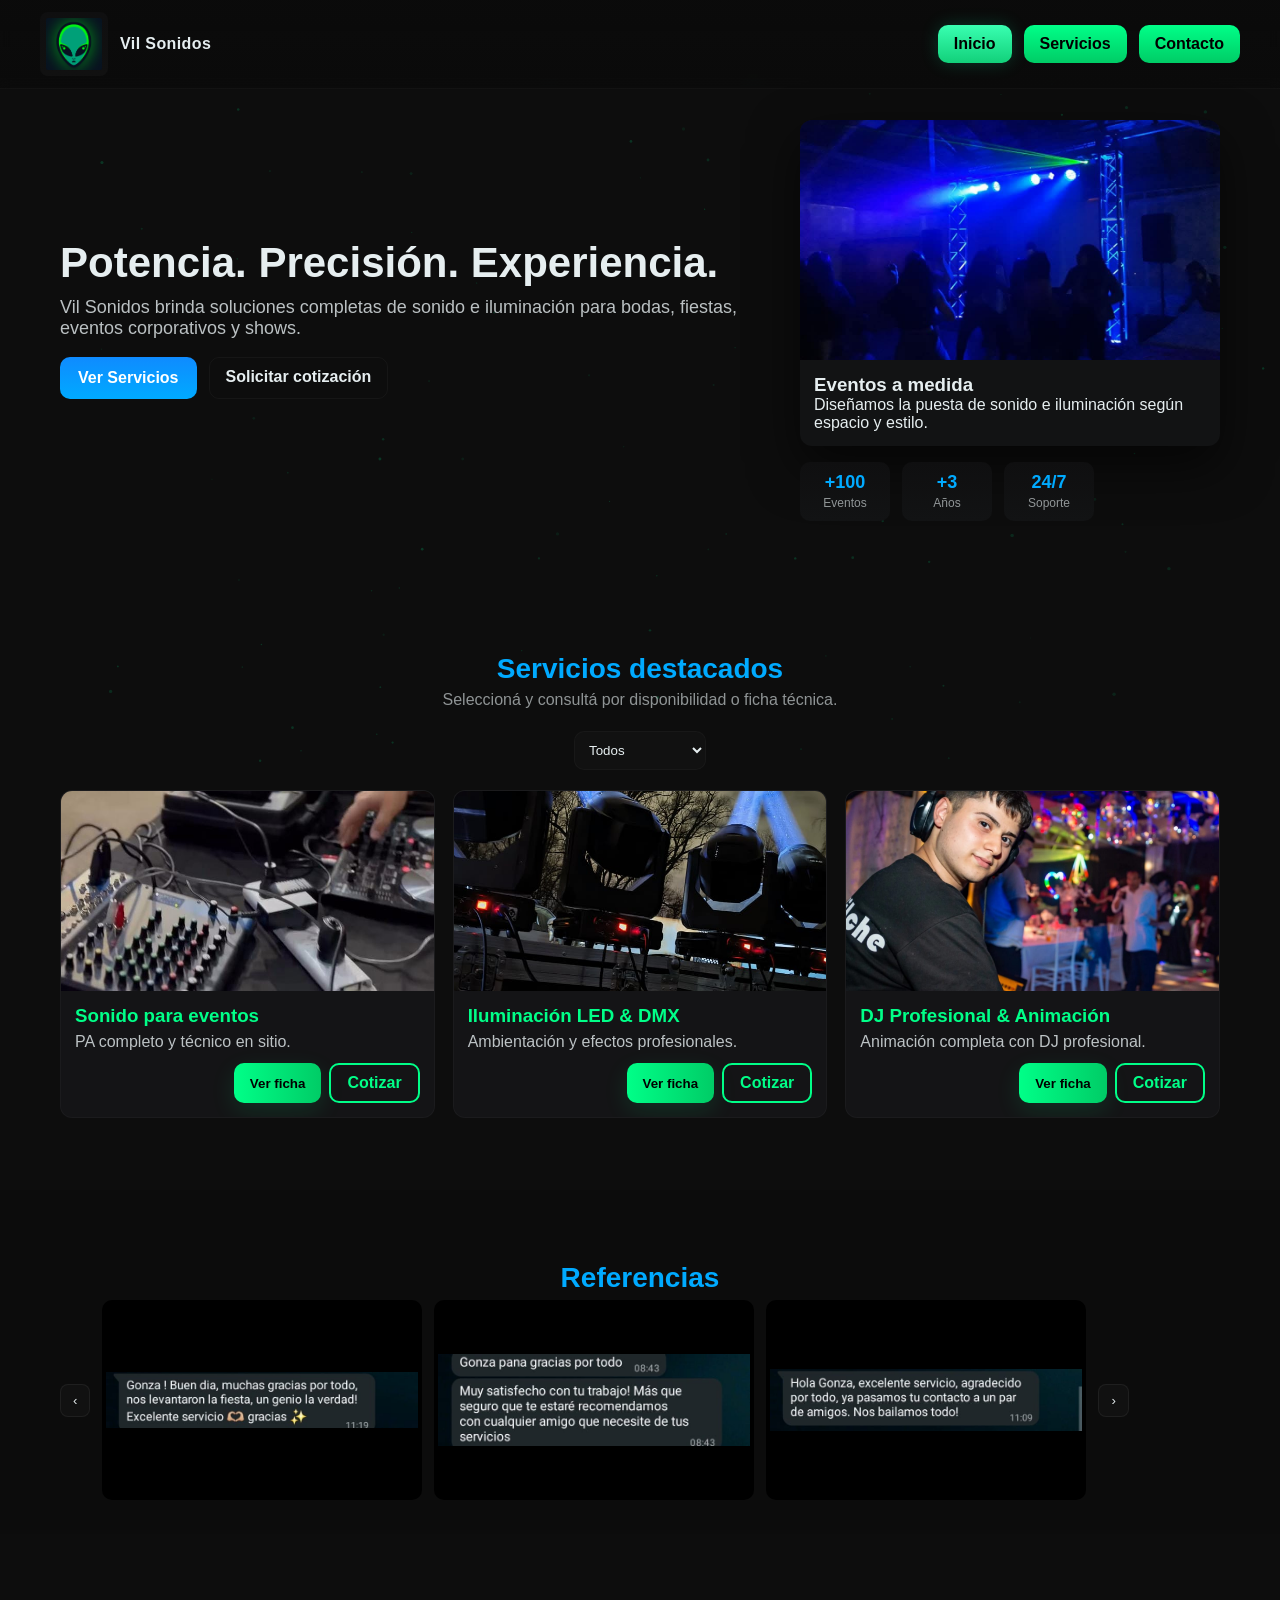
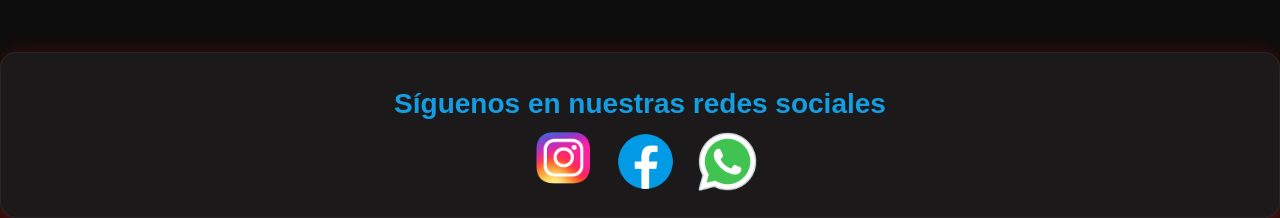
<file: Vil Sonidos/index.html>
<!DOCTYPE html>
<html lang="es">
<head>
  <meta charset="utf-8" />
  <meta name="viewport" content="width=device-width,initial-scale=1" />
  <title>Vil Sonidos — Inicio</title>
  <link rel="stylesheet" href="CSS/index.css">
  <link rel="icon" href="imagenes/logo.png" type="image/png">
</head>
<body>

  <!-- Partículas -->
  <canvas id="particlesCanvas" aria-hidden="true"></canvas>

  <!-- HEADER -->
  <header class="site-header">
    <div class="container header-inner">
      <a class="brand" href="index.html" aria-label="Vil Sonidos - Inicio">
        <img src="imagenes/logo.png" alt="Vil Sonidos" class="brand-logo">
        <span class="brand-text">Vil Sonidos</span>
      </a>

      <nav class="nav" id="nav">
        <a class="nav-btn active" href="index.html">Inicio</a>
        <a class="nav-btn" href="servicios.html">Servicios</a>
        <a class="nav-btn" href="contacto.html">Contacto</a>
      </nav>

      <button class="nav-toggle" id="navToggle" aria-label="Abrir menú">
        <span></span><span></span><span></span>
      </button>
    </div>
  </header>

  <!-- HERO -->
  <main>
    <section class="hero section-pad">
      <div class="container hero-grid">
        <div class="hero-left">
          <h1 class="hero-title">Potencia. Precisión. Experiencia.</h1>
          <p class="hero-sub">Vil Sonidos brinda soluciones completas de sonido e iluminación para bodas, fiestas, eventos corporativos y shows.</p>
          <div class="hero-ctas">
            <a class="btn" href="servicios.html">Ver Servicios</a>
            <a class="btn btn-outline" href="contacto.html">Solicitar cotización</a>
          </div>
        </div>

        <div class="hero-right">
          <div class="card hero-card">
            <img src="imagenes/referencia.jpg" alt="Equipo Vil Sonidos" loading="lazy">
            <div class="card-body">
              <h3>Eventos a medida</h3>
              <p>Diseñamos la puesta de sonido e iluminación según espacio y estilo.</p>
            </div>
          </div>

          <div class="quick-stats">
            <div><span class="stat-num">+100</span><span class="stat-label">Eventos</span></div>
            <div><span class="stat-num">+3</span><span class="stat-label">Años</span></div>
            <div><span class="stat-num">24/7</span><span class="stat-label">Soporte</span></div>
          </div>
        </div>
      </div>
    </section>

    <!-- SERVICIOS PREVIEW -->
    <section class="section section-pad" id="servicios-preview">
      <div class="container">
        <h2 class="section-title">Servicios destacados</h2>
        <p class="section-sub">Seleccioná y consultá por disponibilidad o ficha técnica.</p>

        <div class="controls">
          <select id="filterSelect" aria-label="Filtrar servicios">
            <option value="all">Todos</option>
            <option value="sonido">Sonido</option>
            <option value="iluminacion">Iluminación</option>
            <option value="dj">DJ / Animación</option>
          </select>
        </div>

        <div id="servicesGrid" class="grid">
          <article class="service-card" data-category="sonido" data-title="Sonido para eventos" data-desc="PA completo, subwoofers y técnico especializado" data-image="imagenes/sonido.jpg">
            <div class="media"><img src="imagenes/sonido.jpg" alt="Sonido" loading="lazy"></div>
            <div class="body">
              <h3>Sonido para eventos</h3>
              <p>PA completo y técnico en sitio.</p>
              <div class="actions">
                <button class="btn-strong view-btn" data-id="sonido">Ver ficha</button>
                <a class="btn-outline-strong" href="contacto.html">Cotizar</a>
              </div>
            </div>
          </article>

          <article class="service-card" data-category="iluminacion" data-title="Iluminación LED & DMX" data-desc="Luces DMX, par LED, taches y control profesional" data-image="imagenes/iluminacion.jpg">
            <div class="media"><img src="imagenes/iluminacion.jpg" alt="Iluminación" loading="lazy"></div>
            <div class="body">
              <h3>Iluminación LED & DMX</h3>
              <p>Ambientación y efectos profesionales.</p>
              <div class="actions">
                <button class="btn-strong view-btn" data-id="iluminacion">Ver ficha</button>
                <a class="btn-outline-strong" href="contacto.html">Cotizar</a>
              </div>
            </div>
          </article>

          <article class="service-card" data-category="dj" data-title="DJ Profesional & Animación" data-desc="DJ con repertorio amplio y animador para conducir la fiesta" data-image="imagenes/Dj.jpg">
            <div class="media"><img src="imagenes/Dj.jpg" alt="DJ" loading="lazy"></div>
            <div class="body">
              <h3>DJ Profesional & Animación</h3>
              <p>Animación completa con DJ profesional.</p>
              <div class="actions">
                <button class="btn-strong view-btn" data-id="dj">Ver ficha</button>
                <a class="btn-outline-strong" href="contacto.html">Cotizar</a>
              </div>
            </div>
          </article>
        </div>
      </div>
    </section>

    <!-- REFERENCIAS -->
    <section class="section alt section-pad">
      <div class="container">
        <h2 class="section-title">Referencias</h2>

        <div class="carousel" id="carousel">
          <button class="carousel-btn prev" aria-label="Anterior">‹</button>
          <div class="carousel-track">
            <img class="ref-img" src="imagenes/referencia1.jpg" alt="Ref 1" loading="lazy">
            <img class="ref-img" src="imagenes/referencia2.jpg" alt="Ref 2" loading="lazy">
            <img class="ref-img" src="imagenes/referencia3.jpg" alt="Ref 3" loading="lazy">
          </div>
          <button class="carousel-btn next" aria-label="Siguiente">›</button>
        </div>
      </div>
    </section>
  </main>

  <!-- SOCIAL BOX -->
<section class="social-box">
  <div class="container">
    <h2 class="social-title">Síguenos en nuestras redes sociales</h2>

    <div class="social-icons">

      <!-- Instagram -->
      <a href="https://www.instagram.com/Vil_Sonidos" target="_blank" class="social-btn" aria-label="Instagram">
        <svg width="26" height="26" viewBox="0 0 24 24" fill="none">
          <rect width="24" height="24" rx="6" fill="rgba(255,255,255,0.09)"/>
          <circle cx="12" cy="12" r="4.3" stroke="#00aaff" stroke-width="1.8"/>
          <circle cx="17.2" cy="6.8" r="1.3" fill="#00aaff"/>
        </svg>
        <img src="imagenes/logo instagram.png" alt="Instagram" class="social-icon" width="4000" height="108">
        
      </a>

      <!-- Facebook -->
      <a href="https://www.facebook.com/VilSonidos" target="_blank" class="social-btn" aria-label="Facebook">
        <svg width="26" height="26" viewBox="0 0 24 24" fill="none">
          <rect width="24" height="24" rx="6" fill="rgba(255,255,255,0.09)"/>
          <path d="M14 8h2V5h-2c-2.2 0-4 1.8-4 4v2H8v3h2v6h3v-6h2.2l.3-3H13V9c0-.6.4-1 1-1z" 
                fill="#00aaff"/>
        </svg>
        <img src="imagenes/logo facebook.png" alt="Facebook" class="social-icon" width="400" height="69">
      </a>

      <!-- WhatsApp -->
      <a href="https://wa.me/5492994152246" target="_blank" class="social-btn" aria-label="WhatsApp">
        <svg width="26" height="26" viewBox="0 0 24 24" fill="none">
          <rect width="24" height="24" rx="6" fill="rgba(255,255,255,0.09)"/>
          <path fill="#00aaff" d="M12 2a9.9 9.9 0 00-8.6 15l-1.3 4 4.2-1.4A9.8 9.8 0 1012 2zm0 18a8 8 0 01-4.1-1.1l-.3-.2-2.5.8.8-2.4-.2-.3A8 8 0 1112 20zm4.2-5.8c-.2-.1-1.2-.6-1.3-.6-.2-.1-.3-.1-.5.1-.1.2-.6.7-.8.8-.1.1-.3.1-.5 0-.2-.1-.9-.3-1.7-1-.6-.5-1-1.2-1.2-1.4-.1-.2 0-.4.1-.5s.2-.3.3-.4l.2-.3c.1-.2.1-.3 0-.5 0-.1-.5-1.2-.7-1.6-.2-.3-.3-.3-.5-.3h-.5c-.2 0-.5.1-.7.3-.2.3-.9.9-.9 2.2 0 1.3.9 2.5 1 2.7.1.2 1.8 2.8 4.5 3.8.6.2 1.1.4 1.5.5.6.2 1.1.1 1.5.1.5-.1 1.2-.5 1.4-1 .2-.5.2-.9.1-1-.1 0-.2 0-.4-.1z"/>
        </svg>
        <img src="imagenes/logo whatsapp.png" alt="WhatsApp" class="social-icon" width="440" height="69">
      </a>

    </div>
  </div>
</section>

  
          </div>
        </div>
      </div>
    </div>
  </div>
  <script src="JS/particles.js"></script>
  <script src="JS/script.js"></script>
</body>
</html>
</file>
<file: Vil Sonidos/CSS/index.css>
:root{
  --bg:#0d0d0d;
  --panel:#121314;
  --muted:#26292b;
  --text:#e6eef0;
  --accent:#00aaff;
  --accent-2:#0f8bff;
  --green-1:#00ff88;
  --green-2:#00cc66;
  --radius:12px;
  --maxw:1200px;
  --glass: rgba(255,255,255,0.03);
}

/* reset */
*{box-sizing:border-box;margin:0;padding:0}
html,body{height:100%;font-family:Inter,Arial,Helvetica,sans-serif;background:var(--bg);color:var(--text);-webkit-font-smoothing:antialiased}

/* Particles Background */
#particlesCanvas {
  position: fixed;
  top: 0;
  left: 0;
  width: 100%;
  height: 100%;
  z-index: 1;
  pointer-events: none;
}

main, .social-box, .site-footer {
  position: relative;
  z-index: 2;
}



/* container */
.container{max-width:var(--maxw);margin:0 auto;padding:0 20px}

/* header */
.site-header{
  position:fixed;top:0;left:0;right:0;
  background:linear-gradient(180deg, rgba(10,10,10,0.75), rgba(10,10,10,0.6));
  backdrop-filter:blur(6px);
  border-bottom:1px solid var(--glass);
  z-index:80;
}
.header-inner{display:flex;align-items:center;justify-content:space-between;padding:12px 0}
.brand{display:flex;align-items:center;gap:12px;text-decoration:none;color:var(--text)}
.brand-logo{width:68px;height:auto;border-radius:8px;background:linear-gradient(180deg,#0f0f10,#111);padding:6px}
.brand-text{font-weight:700;letter-spacing:0.4px}

/* NAV — botones verdes */
.nav{display:flex;gap:12px;align-items:center}
.nav-btn{
  position:relative;padding:10px 16px;border-radius:10px;
  background:linear-gradient(180deg,var(--green-1),var(--green-2));
  color:#000;font-weight:700;text-decoration:none;
  transition:transform .18s,box-shadow .18s;
  display:inline-flex;align-items:center;justify-content:center
}
.nav-btn:hover{transform:translateY(-3px);box-shadow:0 8px 24px rgba(0,255,140,0.12)}
.nav-btn.active{background:linear-gradient(180deg,#39ffb1,#12d07a);box-shadow:0 0 18px rgba(0,255,170,0.18)}
.nav-toggle{display:none;background:transparent;border:0;cursor:pointer}
.nav-toggle span{display:block;width:22px;height:2px;background:var(--text);margin:4px 0;border-radius:3px}

/* hero */
.section-pad{padding:120px 0 60px}
.hero-grid{display:grid;grid-template-columns:1fr 420px;gap:28px;align-items:center}
.hero-title{font-size:42px;margin:0;color:var(--text);line-height:1.02}
.hero-sub{color:rgba(230,238,240,0.8);margin-top:12px;font-size:18px}
.hero-ctas{display:flex;gap:12px;margin-top:18px}

/* buttons general */
.btn{
  background:linear-gradient(180deg,var(--accent-2),var(--accent));
  color:#fff;padding:12px 18px;border-radius:10px;
  text-decoration:none;font-weight:700;border:0;cursor:pointer;
  transition:transform .18s
}
.btn:hover{transform:translateY(-4px);box-shadow:0 14px 36px rgba(15,139,255,0.12)}
.btn-outline{background:transparent;border:1px solid rgba(255,255,255,0.04);color:var(--text);padding:10px 16px;border-radius:10px}

/* cards */
.card{background:var(--panel);border-radius:12px;box-shadow:0 20px 50px rgba(0,0,0,0.6);overflow:hidden}
.card img{width:100%;height:240px;object-fit:cover;display:block}
.card-body{padding:14px}

/* quick stats */
.quick-stats{display:flex;gap:12px;margin-top:16px}
.quick-stats div{background:linear-gradient(180deg,#0f0f10,#121314);padding:10px;border-radius:10px;text-align:center;min-width:90px}
.stat-num{display:block;font-weight:800;color:var(--accent);font-size:18px}
.stat-label{font-size:12px;color:rgba(230,238,240,0.6)}

/* section */
.section{padding:72px 0}
.section.alt{background:linear-gradient(180deg, rgba(0,0,0,0.02), transparent)}
.section-title{font-size:28px;color:var(--accent);text-align:center;margin-bottom:6px}
.section-sub{text-align:center;color:rgba(230,238,240,0.6);margin-bottom:22px}

/* controls */
.controls{display:flex;gap:12px;justify-content:center;margin-bottom:20px}
.controls select{padding:10px;border-radius:10px;border:1px solid rgba(255,255,255,0.03);background:#111;color:var(--text)}

/* grid services */
.grid{display:grid;grid-template-columns:repeat(auto-fit,minmax(260px,1fr));gap:18px;}

/* service-card premium hover */
.service-card{
  background:#141416;padding:0;border-radius:12px;
  border:1px solid rgba(255,255,255,0.03);
  overflow:hidden;display:flex;flex-direction:column;
  transition:transform .28s ease, box-shadow .28s ease
}
.service-card:hover{
  transform:translateY(-10px);
  box-shadow:0 30px 60px rgba(0,0,0,0.7), 0 0 40px rgba(0,255,140,0.06)
}
.media{width:100%;height:200px;overflow:hidden}
.media img{width:100%;height:100%;object-fit:cover;display:block}
.body{padding:14px;flex:1;display:flex;flex-direction:column}
.service-card h3{margin:0 0 6px;color:var(--green-1)}
.service-card p{margin:0;color:rgba(230,238,240,0.8);flex:1}
.actions{display:flex;gap:8px;justify-content:flex-end;margin-top:12px}

/* buttons inside cards / modal */
.btn-strong{
  background:linear-gradient(90deg,var(--green-1),var(--green-2));
  border:none;padding:10px 16px;border-radius:10px;
  cursor:pointer;font-weight:700;color:#000;
  transition:transform .18s, box-shadow .18s;
  box-shadow:0 8px 24px rgba(0,255,140,0.12)
}
.btn-strong:hover{
  transform:translateY(-4px);box-shadow:0 20px 50px rgba(0,255,140,0.22)
}
.btn-outline-strong{
  padding:9px 16px;border-radius:10px;
  background:transparent;border:2px solid var(--green-1);
  color:var(--green-1);font-weight:600;text-decoration:none;
  transition:.18s;
}
.btn-outline-strong:hover{
  color:#000;background:var(--green-1);
  transform:translateY(-4px);
  box-shadow:0 20px 40px rgba(0,255,140,0.18)
}

/* carousel */
.carousel{display:flex;align-items:center;gap:12px;overflow:hidden}
.carousel-track{display:flex;gap:12px;transition:transform .55s cubic-bezier(.22,.9,.23,1)}
.carousel-track img{width:320px;height:200px;object-fit:contain;border-radius:10px}
.carousel-btn{background:#111;border:1px solid rgba(255,255,255,0.06);padding:8px 12px;border-radius:8px;cursor:pointer;color:var(--text)}

.ref-img{width:320px;height:200px;object-fit:contain;background:#000;border-radius:10px;padding:4px}

/* modal */
.modal{position:fixed;inset:0;display:none;align-items:center;justify-content:center;background:linear-gradient(180deg,rgba(0,0,0,0.6),rgba(0,0,0,0.85));z-index:300}
.modal.open{display:flex}
.modal-panel{
  background:#0f0f10;padding:18px;max-width:900px;width:94%;
  border-radius:12px;box-shadow:0 30px 70px rgba(0,0,0,0.8), 0 0 40px rgba(0,255,140,0.04)
}
.modal-inner{display:flex;gap:16px;align-items:flex-start;flex-direction:column}
.modal-img{width:100%;height:260px;object-fit:cover;border-radius:8px}
.modal-body h3{margin-top:0;color:var(--green-1)}
.modal-close{position:absolute;top:18px;right:20px;background:transparent;border:0;font-size:26px;cursor:pointer}

/* whatsapp floating */
.whatsapp-float{
  position:fixed;right:20px;bottom:20px;width:56px;height:56px;
  background:linear-gradient(180deg,#00ff88,#00cc66);
  color:#000;border-radius:50%;display:flex;align-items:center;
  justify-content:center;text-decoration:none;font-weight:800;
  box-shadow:0 12px 30px rgba(0,255,140,0.18);z-index:600;
}

/* --- NUEVOS ICONOS SOCIALES SVG --- */
.social-icons{
  display:flex;
  gap:14px;
  margin-top:18px;
}
.social-icons a{
  width:42px;
  height:42px;
  display:flex;
  align-items:center;
  justify-content:center;
  border-radius:10px;
  background:#111;
  border:1px solid rgba(255,255,255,0.05);
  transition:.18s;
}
.social-icons a:hover{
  background:#000;
  transform:translateY(-4px);
  box-shadow:0 12px 24px rgba(0,255,140,0.15);
}
.social-icons svg{
  width:42px;
  height:42px;
  fill:var(--green-1);
}

/* footer */
.site-footer{padding:26px 0;border-top:1px solid rgba(255,255,255,0.03);background:transparent}
.footer-inner{display:flex;justify-content:space-between;align-items:center}

/* responsive */
@media (max-width:980px){
  .hero-grid{grid-template-columns:1fr}
  .brand-text{display:none}
}
@media (max-width:720px){
  .nav{display:none}
  .nav-toggle{display:block}
  .carousel-track img{width:260px;height:150px}
  .modal-inner{flex-direction:column}
  .controls{flex-direction:column;gap:12px}
}

/* animations */
@keyframes floatIn {
  from { transform: translateY(10px); opacity: 0 }
  to { transform: translateY(0); opacity: 1 }
}
.hero-title, .section-title, .service-card { animation: floatIn .6s ease both; }
/* Caja de redes sociales */
.social-box {
  margin: 80px auto;
  padding: 35px 20px;
  text-align: center;
  background: #1b1919;
  border: 1px solid rgba(255,255,255,0.06);
  border-radius: 16px;
  box-shadow: 0 10px 30px rgba(238, 19, 19, 0.45);
}

.social-title {
  font-size: 28px;
  font-weight: 800;
  color: #149de1;
  margin-bottom: 20px;
}

.social-icons {
  display: flex;
  justify-content: center;
  flex-wrap: wrap;
  gap: 40px;
}

.social-btn {
  display: flex;
  align-items: center;
  gap: 10px;
  padding: 10px 16px;
  background: rgba(255,255,255,0.08);
  border-radius: 12px;
  text-decoration: none;
  color: #e7cdcd;
  font-weight: 700;
  transition: 0.25s;
}

.social-btn:hover {
  background: rgba(22, 101, 141, 0.18);
  transform: translateY(-4px);
  box-shadow: 0 8px 24px rgba(0,170,255,0.25);
}
</file>
